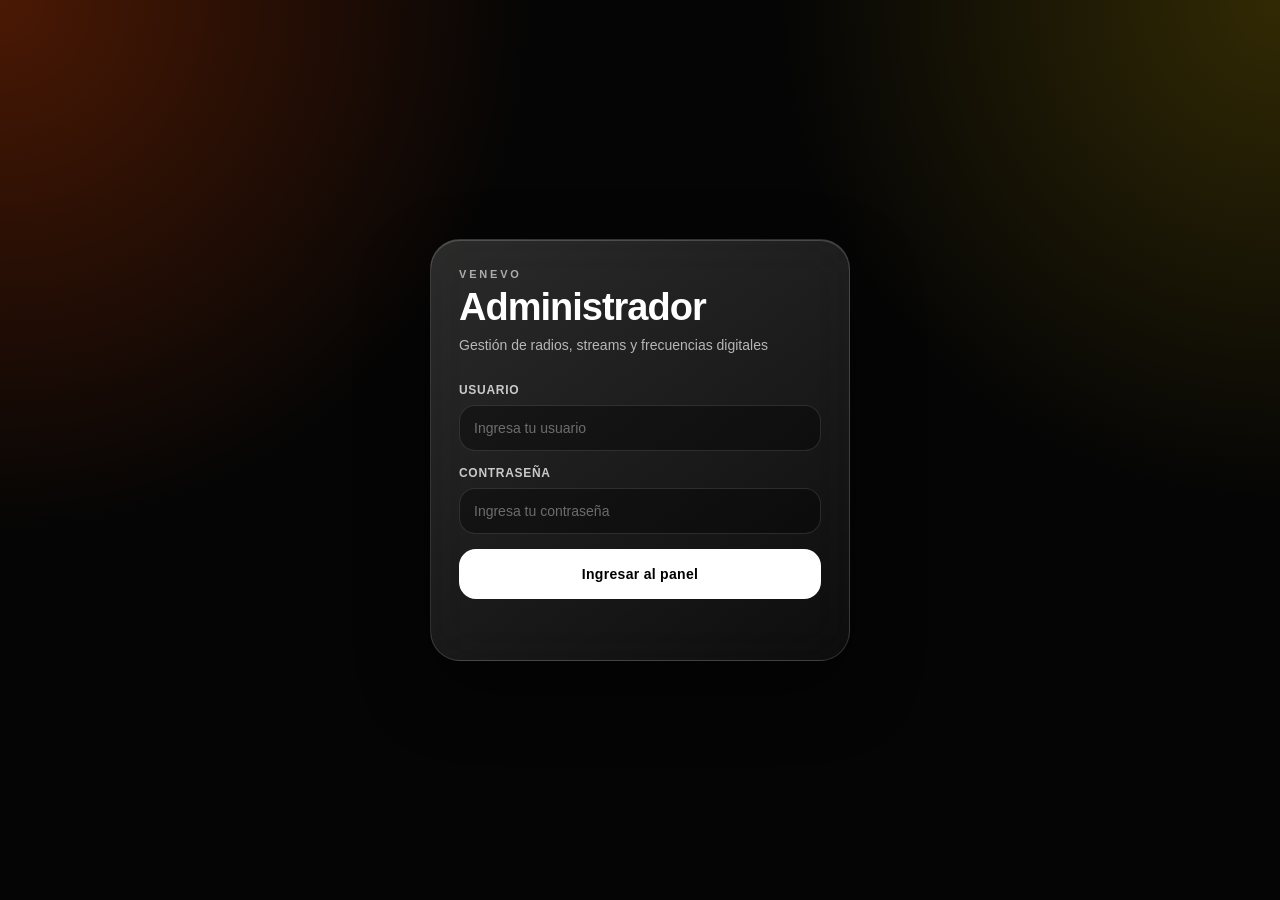
<file: admin.html>
<!DOCTYPE html>
<html lang="es">
<head>
  <meta charset="UTF-8" />
  <meta name="viewport" content="width=device-width, initial-scale=1.0" />

  <title>Administrador | Venevo Música</title>

  <link rel="stylesheet" href="admin.css?v=1" />
</head>

<body>
  <main class="admin-app">

    <!-- LOGIN -->
    <section class="admin-login-screen" id="loginScreen">
      <div class="admin-login-card">
        <div class="admin-brand">
          <span>VENEVO</span>
          <h1>Administrador</h1>
          <p>Gestión de radios, streams y frecuencias digitales</p>
        </div>

        <form class="admin-login-form" id="loginForm">
          <label>
            Usuario
            <input
              type="text"
              id="adminUser"
              placeholder="Ingresa tu usuario"
              autocomplete="username"
              required
            />
          </label>

          <label>
            Contraseña
            <input
              type="password"
              id="adminPassword"
              placeholder="Ingresa tu contraseña"
              autocomplete="current-password"
              required
            />
          </label>

          <button type="submit" id="loginBtn">
            Ingresar al panel
          </button>

          <p class="admin-message" id="loginMessage"></p>
        </form>
      </div>
    </section>

    <!-- DASHBOARD -->
    <section class="admin-dashboard hidden" id="dashboardScreen">

      <!-- TOP BAR -->
      <header class="admin-topbar">
        <div>
          <span class="admin-kicker">PANEL DE CONTROL</span>
          <h2>Venevo Música</h2>
        </div>

        <button class="admin-logout-btn" id="logoutBtn">
          Salir
        </button>
      </header>

      <!-- NAV -->
      <nav class="admin-tabs">
        <button class="admin-tab active" data-panel="radiosPanel">
          Radios
        </button>

        <button class="admin-tab" data-panel="frecuenciasPanel">
          Frecuencias
        </button>

        <button class="admin-tab" data-panel="solicitudesPanel">
          Solicitudes
        </button>

        <button class="admin-tab" data-panel="configPanel">
          Configuración
        </button>
      </nav>

      <!-- RADIOS PRINCIPALES -->
      <section class="admin-panel active-panel" id="radiosPanel">
        <div class="panel-header">
          <div>
            <h3>Radios principales</h3>
            <p>Edita las radios madre de Venevo: LA FAN, CLIP, OYE y POX.</p>
          </div>

          <button class="admin-primary-btn" id="loadRadiosBtn">
            Cargar radios
          </button>
        </div>

        <div class="admin-grid" id="radiosList">
          <div class="empty-box">
            Presiona “Cargar radios” para ver la información.
          </div>
        </div>
      </section>

      <!-- FRECUENCIAS -->
      <section class="admin-panel" id="frecuenciasPanel">
        <div class="panel-header">
          <div>
            <h3>Frecuencias digitales</h3>
            <p>Administra las frecuencias libres, ocupadas y sus streams.</p>
          </div>

          <button class="admin-primary-btn" id="loadFrecuenciasBtn">
            Cargar frecuencias
          </button>
        </div>

        <div class="admin-tools">
          <input
            type="text"
            id="frequencySearchAdmin"
            placeholder="Buscar por país, provincia o frecuencia..."
          />
        </div>

        <div class="admin-grid" id="frecuenciasList">
          <div class="empty-box">
            Presiona “Cargar frecuencias” para ver la información.
          </div>
        </div>
      </section>

      <!-- SOLICITUDES -->
      <section class="admin-panel" id="solicitudesPanel">
        <div class="panel-header">
          <div>
            <h3>Solicitudes recibidas</h3>
            <p>Revisa las solicitudes de compra de frecuencias digitales.</p>
          </div>

          <button class="admin-primary-btn" id="loadSolicitudesBtn">
            Cargar solicitudes
          </button>
        </div>

        <div class="admin-grid" id="solicitudesList">
          <div class="empty-box">
            Presiona “Cargar solicitudes” para ver la información.
          </div>
        </div>
      </section>

      <!-- CONFIGURACIÓN -->
      <section class="admin-panel" id="configPanel">
        <div class="panel-header">
          <div>
            <h3>Configuración general</h3>
            <p>Ajustes principales del panel administrador.</p>
          </div>
        </div>

        <div class="admin-card">
          <h4>Conexión Apps Script</h4>

          <label>
            URL de Apps Script
            <input
              type="text"
              id="appsScriptUrlInput"
              placeholder="URL de Apps Script"
            />
          </label>

          <button class="admin-primary-btn" id="saveConfigBtn">
            Guardar configuración
          </button>

          <p class="admin-message" id="configMessage"></p>
        </div>
      </section>

    </section>

  </main>

  <!-- MODAL EDITAR -->
  <div class="admin-modal hidden" id="editModal">
    <div class="admin-modal-overlay" id="editModalOverlay"></div>

    <div class="admin-modal-card">
      <div class="modal-header">
        <div>
          <span class="admin-kicker">EDITAR</span>
          <h3 id="editModalTitle">Editar información</h3>
        </div>

        <button class="modal-close" id="closeEditModalBtn">
          ×
        </button>
      </div>

      <form id="editForm" class="edit-form">
        <input type="hidden" id="editType" />
        <input type="hidden" id="editId" />

        <label>
          Nombre de radio
          <input type="text" id="editRadioName" placeholder="Nombre de radio" />
        </label>

        <label>
          Stream de audio
          <input type="text" id="editStream" placeholder="https://..." />
        </label>

        <label>
          API Now Playing
          <input type="text" id="editApiNowPlaying" placeholder="https://..." />
        </label>

        <label>
          Streaming Live
          <input type="text" id="editStreamingLive" placeholder="YouTube, Facebook, etc." />
        </label>

        <div class="color-row">
          <label>
            Color 1
            <input type="color" id="editColor1" value="#FF4B00" />
          </label>

          <label>
            Color 2
            <input type="color" id="editColor2" value="#FFD000" />
          </label>
        </div>

        <label>
          Estado
          <select id="editEstado">
            <option value="libre">Libre</option>
            <option value="ocupado">Ocupado</option>
          </select>
        </label>

        <label>
          Activo en la app
          <select id="editActivo">
            <option value="si">Sí</option>
            <option value="no">No</option>
          </select>
        </label>

        <button type="submit" class="admin-primary-btn">
          Guardar cambios
        </button>

        <p class="admin-message" id="editMessage"></p>
      </form>
    </div>
  </div>

  <script src="admin.js?v=1"></script>
</body>
</html>
</file>
<file: admin.css>
* {
  margin: 0;
  padding: 0;
  box-sizing: border-box;
}

html,
body {
  width: 100%;
  min-height: 100%;
}

body {
  font-family: Arial, Helvetica, sans-serif;
  background:
    radial-gradient(circle at top left, rgba(255, 75, 0, 0.28), transparent 34%),
    radial-gradient(circle at top right, rgba(255, 208, 0, 0.18), transparent 32%),
    #050505;
  color: #fff;
}

.hidden {
  display: none !important;
}

.admin-app {
  width: 100%;
  min-height: 100dvh;
}

/* LOGIN */

.admin-login-screen {
  min-height: 100dvh;
  display: grid;
  place-items: center;
  padding: 22px;
}

.admin-login-card {
  width: 100%;
  max-width: 420px;
  padding: 28px;
  border-radius: 30px;
  background:
    linear-gradient(145deg, rgba(255,255,255,0.16), rgba(255,255,255,0.045)),
    rgba(0,0,0,0.52);
  border: 1px solid rgba(255,255,255,0.14);
  box-shadow:
    inset 0 1px 0 rgba(255,255,255,0.18),
    0 28px 70px rgba(0,0,0,0.48);
  backdrop-filter: blur(24px) saturate(150%);
  -webkit-backdrop-filter: blur(24px) saturate(150%);
}

.admin-brand {
  margin-bottom: 28px;
}

.admin-brand span,
.admin-kicker {
  display: block;
  font-size: 11px;
  font-weight: 900;
  letter-spacing: 2.8px;
  color: rgba(255,255,255,0.62);
  text-transform: uppercase;
  margin-bottom: 8px;
}

.admin-brand h1 {
  font-size: 38px;
  line-height: 1;
  letter-spacing: -1px;
}

.admin-brand p {
  margin-top: 10px;
  font-size: 14px;
  line-height: 1.4;
  color: rgba(255,255,255,0.68);
}

.admin-login-form,
.edit-form {
  display: grid;
  gap: 15px;
}

label {
  display: grid;
  gap: 8px;
  font-size: 12px;
  font-weight: 900;
  letter-spacing: 0.7px;
  text-transform: uppercase;
  color: rgba(255,255,255,0.76);
}

input,
select,
textarea {
  width: 100%;
  border: none;
  outline: none;
  border-radius: 16px;
  padding: 14px 14px;
  background: rgba(0,0,0,0.34);
  color: #fff;
  border: 1px solid rgba(255,255,255,0.12);
  font-size: 14px;
}

input::placeholder,
textarea::placeholder {
  color: rgba(255,255,255,0.38);
}

input:focus,
select:focus,
textarea:focus {
  border-color: rgba(255,255,255,0.34);
  box-shadow: 0 0 0 3px rgba(255,255,255,0.08);
}

button {
  font-family: Arial, Helvetica, sans-serif;
  cursor: pointer;
}

#loginBtn,
.admin-primary-btn {
  width: 100%;
  min-height: 50px;
  border: none;
  border-radius: 17px;
  background: #fff;
  color: #000;
  font-size: 14px;
  font-weight: 900;
  letter-spacing: 0.3px;
}

#loginBtn:active,
.admin-primary-btn:active,
.admin-logout-btn:active,
.admin-tab:active,
.modal-close:active {
  transform: scale(0.97);
}

.admin-message {
  min-height: 18px;
  font-size: 12px;
  line-height: 1.35;
  color: rgba(255,255,255,0.70);
  text-align: center;
}

.admin-message.success {
  color: #00ff88;
}

.admin-message.error {
  color: #ff7070;
}

/* DASHBOARD */

.admin-dashboard {
  width: 100%;
  max-width: 1180px;
  min-height: 100dvh;
  margin: 0 auto;
  padding: 22px;
}

.admin-topbar {
  display: flex;
  align-items: center;
  justify-content: space-between;
  gap: 18px;
  margin-bottom: 20px;
}

.admin-topbar h2 {
  font-size: 34px;
  line-height: 1;
}

.admin-logout-btn {
  min-width: 92px;
  height: 44px;
  border: none;
  border-radius: 15px;
  background: rgba(255,255,255,0.12);
  color: #fff;
  font-size: 13px;
  font-weight: 900;
  border: 1px solid rgba(255,255,255,0.12);
}

/* TABS */

.admin-tabs {
  display: grid;
  grid-template-columns: repeat(4, 1fr);
  gap: 10px;
  margin-bottom: 20px;
  padding: 8px;
  border-radius: 22px;
  background:
    linear-gradient(145deg, rgba(255,255,255,0.12), rgba(255,255,255,0.035)),
    rgba(0,0,0,0.32);
  border: 1px solid rgba(255,255,255,0.11);
  backdrop-filter: blur(20px);
  -webkit-backdrop-filter: blur(20px);
}

.admin-tab {
  min-height: 42px;
  border: none;
  border-radius: 16px;
  background: transparent;
  color: rgba(255,255,255,0.62);
  font-size: 13px;
  font-weight: 900;
}

.admin-tab.active {
  background: #fff;
  color: #000;
}

/* PANELS */

.admin-panel {
  display: none;
}

.admin-panel.active-panel {
  display: block;
}

.panel-header {
  display: flex;
  align-items: flex-start;
  justify-content: space-between;
  gap: 18px;
  margin-bottom: 16px;
}

.panel-header h3 {
  font-size: 28px;
  line-height: 1;
}

.panel-header p {
  margin-top: 8px;
  color: rgba(255,255,255,0.64);
  font-size: 14px;
  line-height: 1.35;
}

.panel-header .admin-primary-btn {
  width: auto;
  min-width: 150px;
  padding: 0 18px;
}

.admin-tools {
  margin-bottom: 16px;
}

.admin-grid {
  display: grid;
  grid-template-columns: repeat(2, minmax(0, 1fr));
  gap: 14px;
}

.empty-box {
  grid-column: 1 / -1;
  padding: 28px;
  border-radius: 24px;
  color: rgba(255,255,255,0.62);
  background:
    linear-gradient(145deg, rgba(255,255,255,0.10), rgba(255,255,255,0.025)),
    rgba(0,0,0,0.28);
  border: 1px solid rgba(255,255,255,0.10);
  text-align: center;
}

/* CARDS */

.admin-card {
  padding: 18px;
  border-radius: 24px;
  background:
    linear-gradient(145deg, rgba(255,255,255,0.12), rgba(255,255,255,0.03)),
    rgba(0,0,0,0.34);
  border: 1px solid rgba(255,255,255,0.12);
  box-shadow:
    inset 0 1px 0 rgba(255,255,255,0.12),
    0 16px 38px rgba(0,0,0,0.24);
  display: grid;
  gap: 13px;
}

.admin-card h4 {
  font-size: 20px;
  line-height: 1.1;
}

.admin-card p {
  color: rgba(255,255,255,0.64);
  font-size: 13px;
  line-height: 1.35;
}

.admin-card-row {
  display: flex;
  align-items: center;
  justify-content: space-between;
  gap: 12px;
}

.admin-card-meta {
  display: flex;
  flex-wrap: wrap;
  gap: 8px;
}

.admin-pill {
  display: inline-flex;
  align-items: center;
  min-height: 28px;
  padding: 6px 10px;
  border-radius: 999px;
  background: rgba(255,255,255,0.10);
  color: rgba(255,255,255,0.72);
  font-size: 11px;
  font-weight: 900;
  text-transform: uppercase;
  letter-spacing: 0.5px;
}

.admin-pill.success {
  background: rgba(0,255,136,0.14);
  color: #00ff88;
}

.admin-pill.error {
  background: rgba(255,75,75,0.16);
  color: #ff7575;
}

.admin-card-actions {
  display: flex;
  gap: 10px;
  margin-top: 4px;
}

.admin-small-btn {
  flex: 1;
  min-height: 42px;
  border: none;
  border-radius: 14px;
  background: rgba(255,255,255,0.12);
  color: #fff;
  font-size: 12px;
  font-weight: 900;
  border: 1px solid rgba(255,255,255,0.10);
}

.admin-small-btn.primary {
  background: #fff;
  color: #000;
}

/* MODAL */

.admin-modal {
  position: fixed;
  inset: 0;
  z-index: 9999;
  display: grid;
  place-items: center;
  padding: 18px;
}

.admin-modal-overlay {
  position: absolute;
  inset: 0;
  background: rgba(0,0,0,0.72);
  backdrop-filter: blur(14px);
  -webkit-backdrop-filter: blur(14px);
}

.admin-modal-card {
  position: relative;
  z-index: 2;
  width: 100%;
  max-width: 520px;
  max-height: calc(100dvh - 36px);
  overflow-y: auto;
  padding: 20px;
  border-radius: 28px;
  background:
    linear-gradient(145deg, rgba(255,255,255,0.16), rgba(255,255,255,0.045)),
    rgba(8,8,12,0.92);
  border: 1px solid rgba(255,255,255,0.14);
  box-shadow: 0 26px 70px rgba(0,0,0,0.52);
}

.admin-modal-card::-webkit-scrollbar {
  display: none;
}

.modal-header {
  display: flex;
  align-items: flex-start;
  justify-content: space-between;
  gap: 14px;
  margin-bottom: 18px;
}

.modal-header h3 {
  font-size: 26px;
  line-height: 1;
}

.modal-close {
  width: 40px;
  height: 40px;
  border: none;
  border-radius: 14px;
  background: rgba(255,255,255,0.12);
  color: #fff;
  font-size: 28px;
  line-height: 1;
}

.color-row {
  display: grid;
  grid-template-columns: 1fr 1fr;
  gap: 12px;
}

input[type="color"] {
  height: 50px;
  padding: 4px;
}

input[type="color"]::-webkit-color-swatch-wrapper {
  padding: 0;
}

input[type="color"]::-webkit-color-swatch {
  border: none;
  border-radius: 12px;
}

/* RESPONSIVE */

@media (max-width: 760px) {
  .admin-dashboard {
    padding: 16px;
  }

  .admin-topbar {
    align-items: flex-start;
  }

  .admin-topbar h2 {
    font-size: 28px;
  }

  .admin-tabs {
    grid-template-columns: repeat(2, 1fr);
  }

  .panel-header {
    flex-direction: column;
  }

  .panel-header .admin-primary-btn {
    width: 100%;
  }

  .admin-grid {
    grid-template-columns: 1fr;
  }
}

@media (max-width: 420px) {
  .admin-login-card {
    padding: 22px;
    border-radius: 26px;
  }

  .admin-brand h1 {
    font-size: 32px;
  }

  .admin-topbar {
    flex-direction: column;
  }

  .admin-logout-btn {
    width: 100%;
  }

  .admin-tabs {
    gap: 8px;
  }

  .admin-tab {
    font-size: 12px;
  }

  .panel-header h3 {
    font-size: 24px;
  }

  .color-row {
    grid-template-columns: 1fr;
  }
}
</file>
